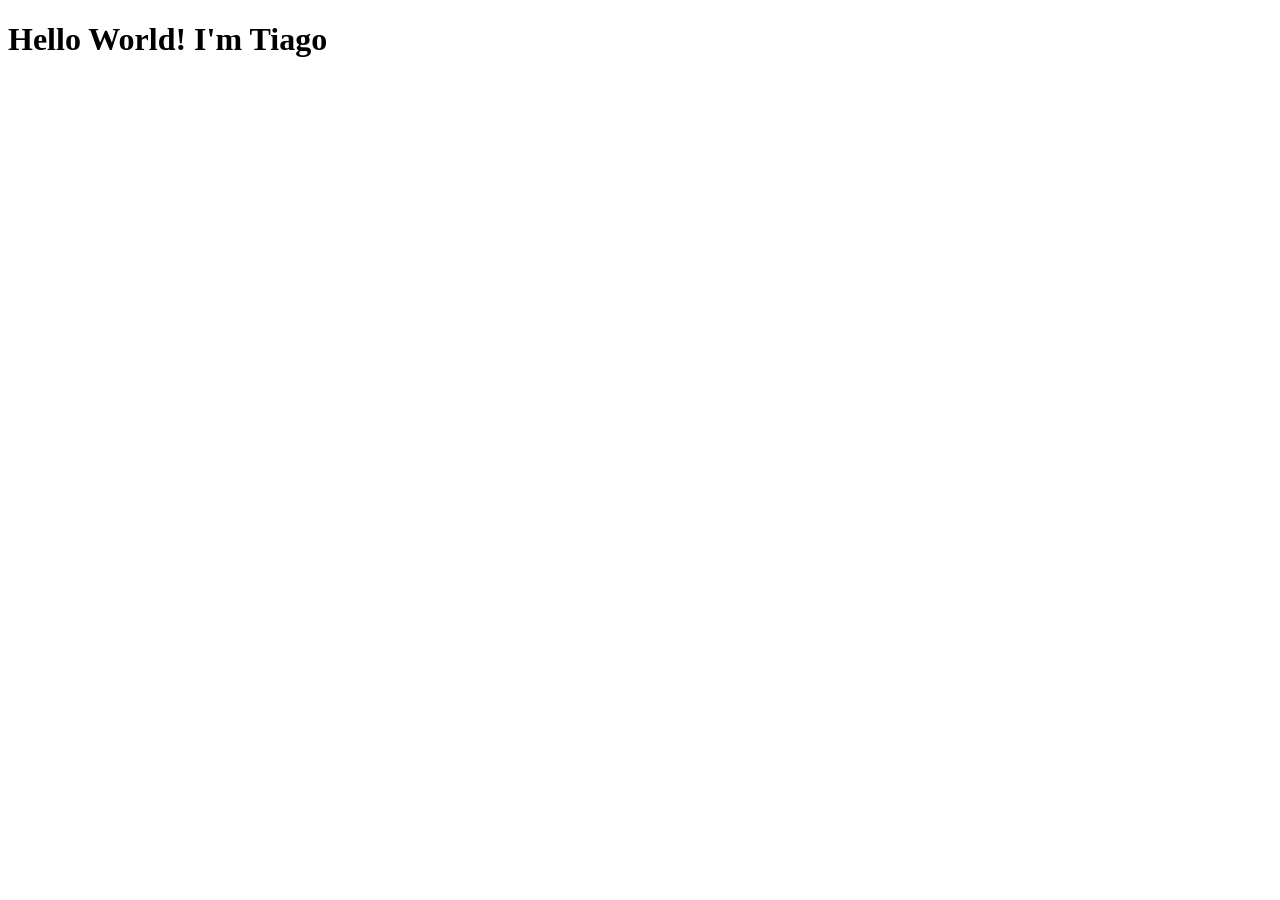
<file: index.html>
<!DOCTYPE html>
<html lang="pt-br">
<head>
    <meta charset="UTF-8">
    <meta name="viewport" content="width=device-width, initial-scale=1.0">
    <title>Hello World</title>
</head>
<body>
    <h1>Hello World! I'm Tiago</h1>
</body>
</html>
</file>
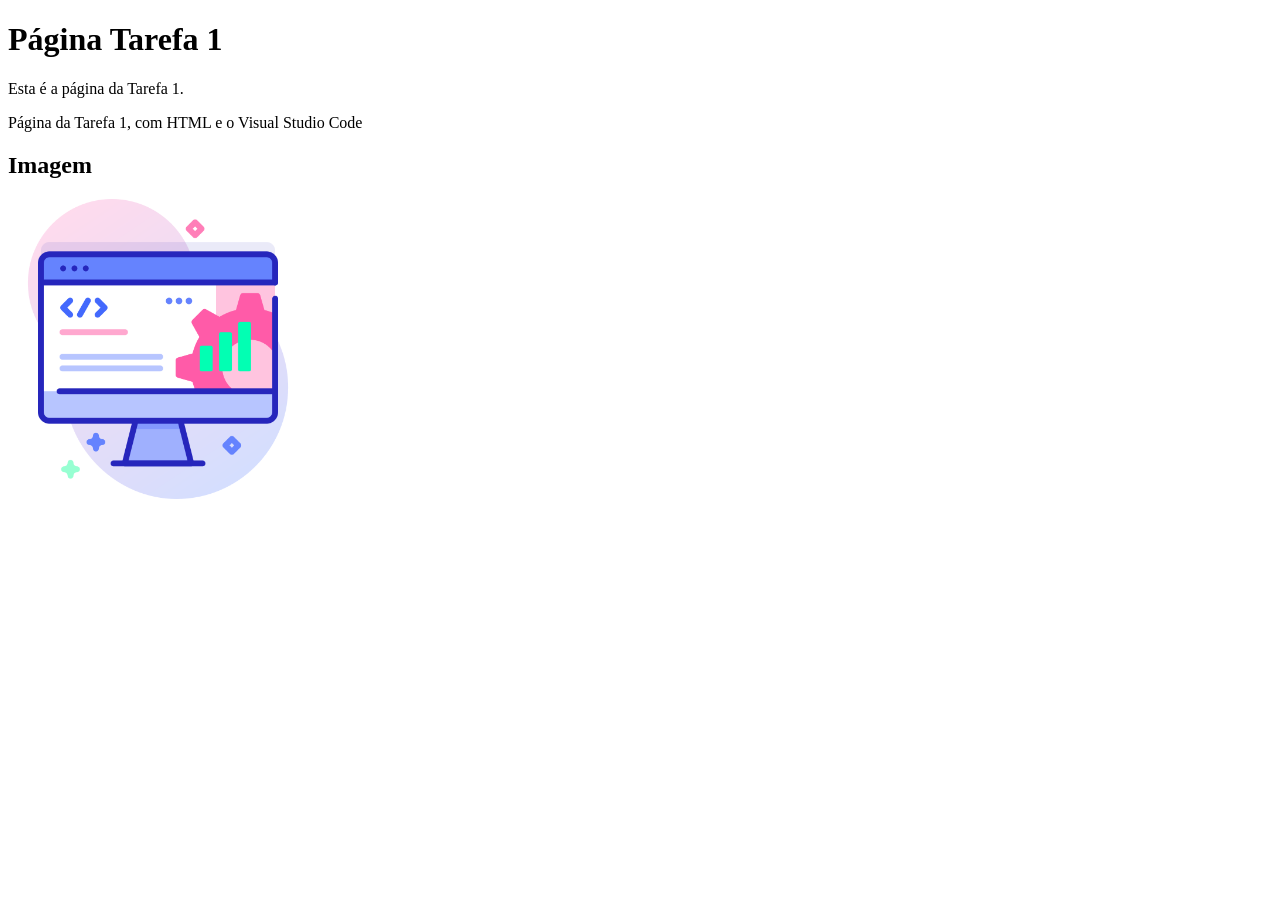
<file: Tarefa 1/index.html>
<!DOCTYPE html>
<html lang="pt-br">
<head>
    <meta charset="UTF-8">
    <meta name="viewport" content="width=device-width, initial-scale=1.0">
    <title>Tarefa 1</title>
</head>
<body>
    <h1> Página Tarefa 1</h1>
    <p>Esta é a página da Tarefa 1.</p>
    <p>Página da Tarefa 1, com HTML e o Visual Studio Code</p>
    <h2>Imagem</h2>
    <img src="2210153.png" alt="Imagem do Projeto" width="300">
</body>
</html>
</file>
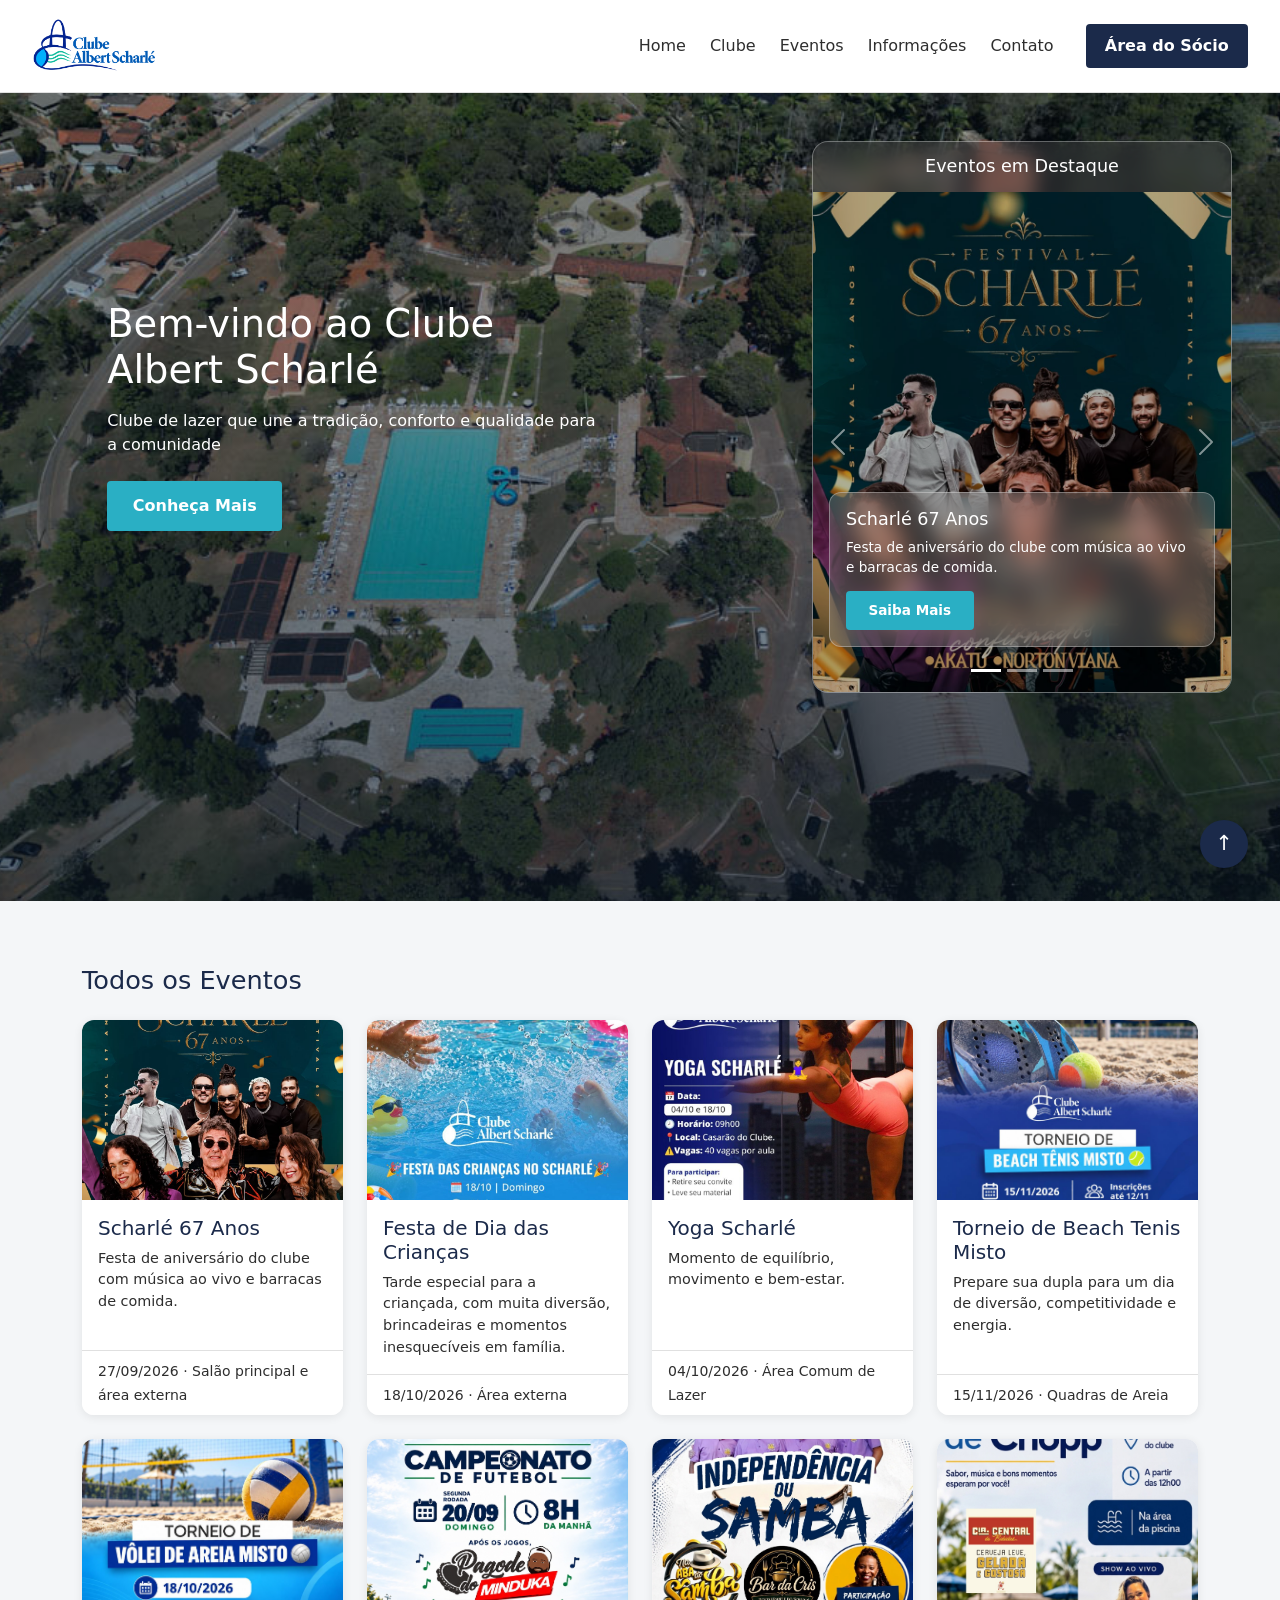
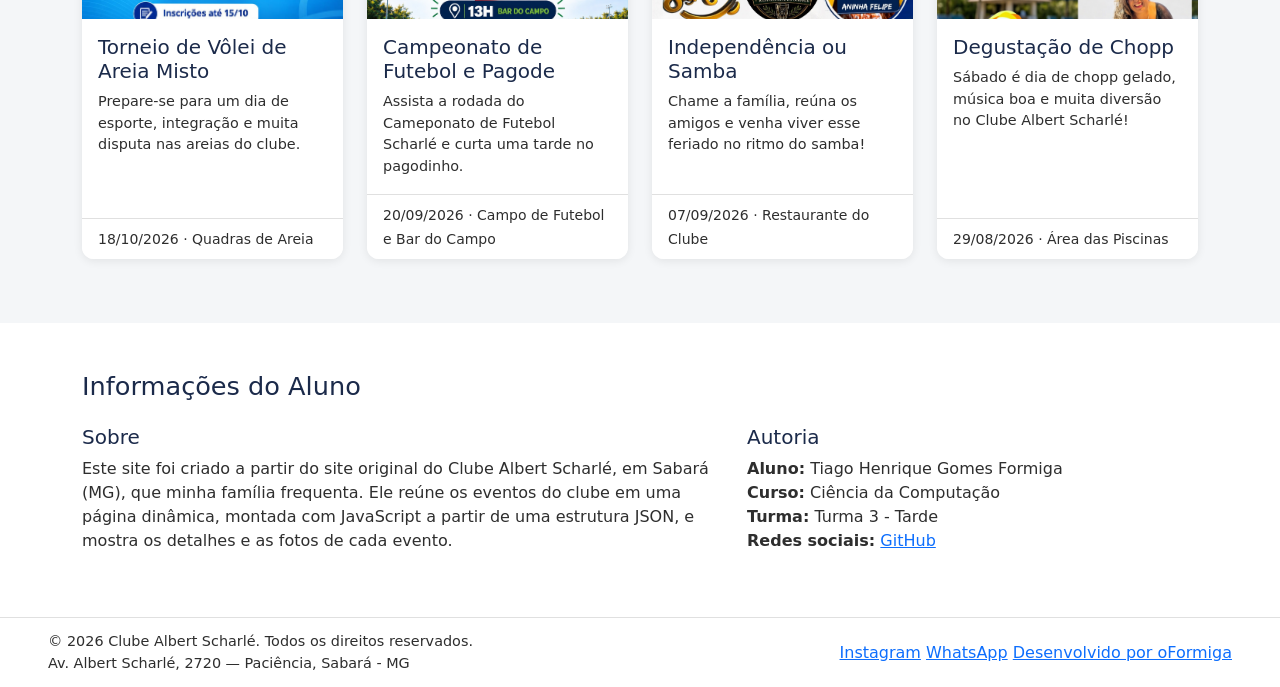
<file: Trabalho1/index.html>
<!DOCTYPE html>
<html lang="pt-br">
<head>
    <meta charset="UTF-8">
    <meta name="viewport" content="width=device-width, initial-scale=1.0">
    <link href="https://cdn.jsdelivr.net/npm/bootstrap@5.3.3/dist/css/bootstrap.min.css" rel="stylesheet">
    <link rel="stylesheet" href = "./assets/css/style.css">
    <title>Trabalho Prático 1</title>
</head>
<body>
    <header id="topo" class="cabecalho">
    <a href="index.html"><img class="logo" src="./assets/images/logo.png" alt="Logo do Clube"></a>
    <nav class="menus">
        <ul>
            <li><a class="home" href ="index.html">Home</a></li>
            <li><a href="clube.html">Clube</a></li>
            <li><a href="eventos.html">Eventos</a></li>
            <li><a href="info.html">Informações</a></li>
            <li><a href="contato.html">Contato</a></li>
        </ul>
         <a class="socio" href="socio.html">Área do Sócio</a>
    </nav>
</header>
    <main>
        <img class="banner" src="./assets/images/banner.jpg" alt="Banner do Clube">
        <section class="conteudo">
            <h1>Bem-vindo ao Clube Albert Scharlé</h1>
            <p class="resumo">Clube de lazer que une a tradição, conforto e qualidade para a comunidade</p>
            <a class="descubra" href="info.html">Conheça Mais</a>
        </section>

        <section class="secao-evento" id="destaque">
            <article class="proximo-evento">
                <h2>Eventos em Destaque</h2>
                <div id="carrossel"></div>
            </article>
        </section>
    </main>

    <section class="destaques" id="eventos">
        <div class="container">
            <h2 class="titulo-secao">Todos os Eventos</h2>
            <div id="cards" class="row row-cols-1 row-cols-sm-2 row-cols-lg-3 row-cols-xl-4 g-4"></div>
        </div>
    </section>

    <section class="sobre" id="sobre">
        <div class="container">
            <h2 class="titulo-secao">Informações do Aluno</h2>
            <div class="row g-4">
                <div class="col-12 col-md-7">
                    <h3 class="h5">Sobre</h3>
                    <p>
                        Este site foi criado a partir do site original do Clube Albert Scharlé, 
                        em Sabará (MG), que minha família frequenta. Ele reúne os eventos do clube 
                        em uma página dinâmica, montada com JavaScript a partir de uma estrutura 
                        JSON, e mostra os detalhes e as fotos de cada evento.
                    </p>
                </div>
                <div class="col-12 col-md-5">
                    <h3 class="h5">Autoria</h3>
                    <ul class="list-unstyled">
                        <li><strong>Aluno:</strong> Tiago Henrique Gomes Formiga</li>
                        <li><strong>Curso:</strong> Ciência da Computação</li>
                        <li><strong>Turma:</strong> Turma 3 - Tarde</li>
                        <li>
                            <strong>Redes sociais:</strong>
                            <a href="https://github.com/oFormiga" target="_blank" rel="noopener">GitHub</a>
                        </li>
                    </ul>
                </div>
            </div>
        </div>
    </section>

    <footer class="rodape">
    <div class="rodape-info">
        <p>&copy; 2026 Clube Albert Scharlé. Todos os direitos reservados.</p>
        <p>Av. Albert Scharlé, 2720 — Paciência, Sabará - MG</p>
    </div>

    <div class="rodape-redes">
        <a href="https://instagram.com" target="_blank" rel="noopener">Instagram</a>
        <a href="https://wa.me/5531000000000" target="_blank" rel="noopener">WhatsApp</a>
        <a href="https://github.com/oFormiga" target="_blank" rel="noopener">Desenvolvido por oFormiga</a>
    </div>

    <a class="voltar-topo" href="#topo">&uarr;</a>
</footer>
<script src="https://cdn.jsdelivr.net/npm/bootstrap@5.3.3/dist/js/bootstrap.bundle.min.js"></script>
<script src="assets/js/app.js"></script>
</body>
</html>
</file>
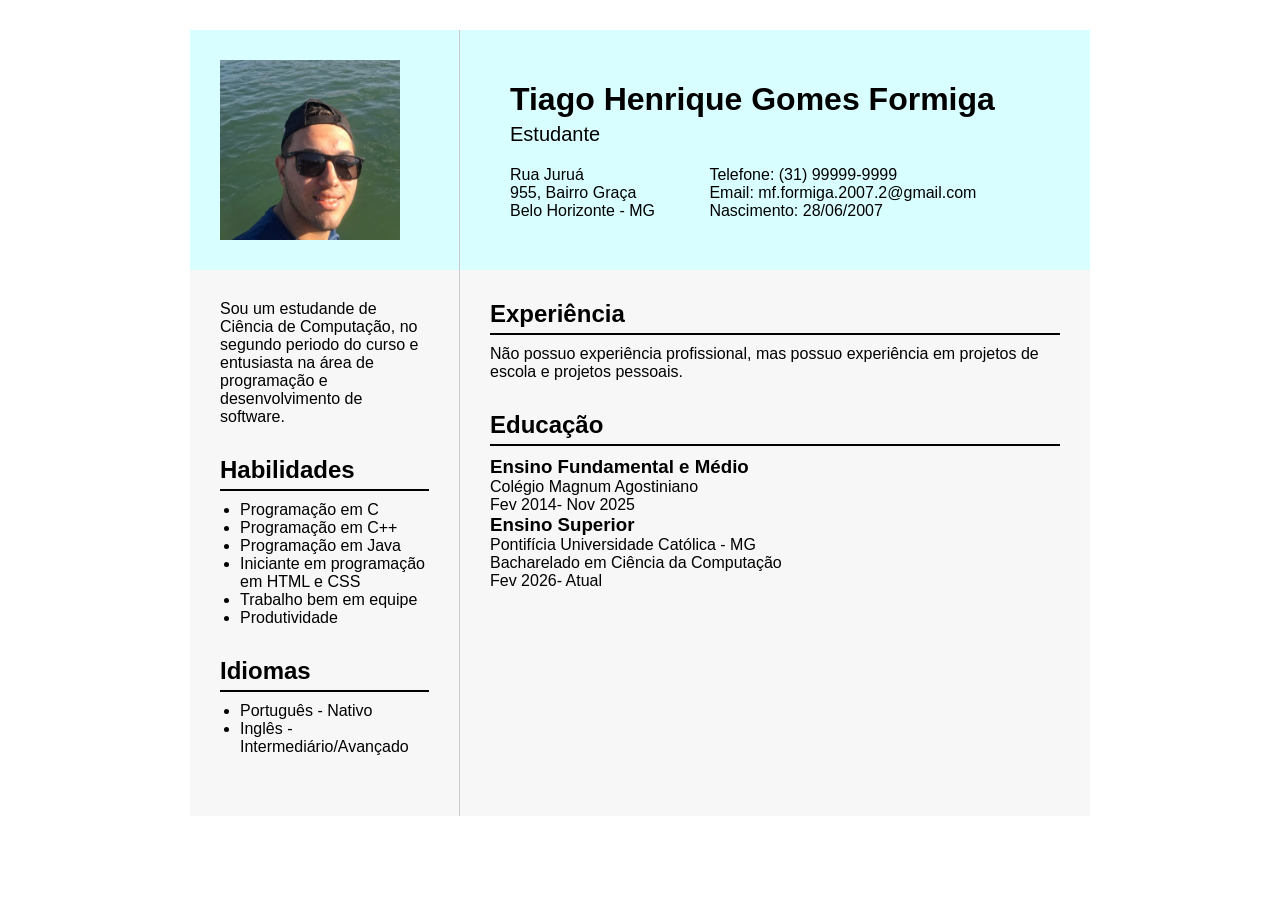
<file: Curriculo/public/index.html>
<!DOCTYPE html>
<html lang="pt-br">
<head>
    <meta charset="UTF-8">
    <meta name="viewport" content="width=device-width, initial-scale=1.0">
    <title>Curriculo Vitae</title>
    <link rel="stylesheet" href="style.css">
</head>
<body>
    <header class="cabeçalho">
        <div class="foto-perfil">
            <img src="foto.jpeg" alt="Foto de Perfil">
        </div>
        <div class="informacoes-pessoais">
            <h1>Tiago Henrique Gomes Formiga</h1>
            <h2>Estudante</h2>
            <p class = "endereço">Rua Juruá<br>955, Bairro Graça<br>Belo Horizonte - MG</p>
            <p class = "informacoes">Telefone: (31) 99999-9999<br>Email: mf.formiga.2007.2@gmail.com<br>Nascimento: 28/06/2007</p>
        </div>
    </header>
    <div class="corpo">
        <main class = "principal">
            <section class = "experiencia">
                <h1>Experiência</h1>
                <p>Não possuo experiência profissional, mas possuo experiência em projetos de escola e projetos pessoais.</p>
            </section>
            <section class = "educacao">
                <h1>Educação</h1>
                <article>
                    <h3>Ensino Fundamental e Médio</h3>
                    <p>Colégio Magnum Agostiniano</p>
                    <p> Fev 2014- Nov 2025</p>
                </article>
                <article>
                    <h3>Ensino Superior</h3>
                    <p>Pontifícia Universidade Católica - MG</p>
                    <p>Bacharelado em Ciência da Computação</p>
                    <p> Fev 2026- Atual</p>
                </article>
            </section>
        </main>
        <aside class ="lateral">
            <section class = "resumo">
                <p>Sou um estudande de Ciência de Computação, no segundo periodo do curso e entusiasta na área de programação e desenvolvimento de software.</p>
            </section>
            <section class = "habilidades">
                <h2>Habilidades</h2>
                <ul>
                    <li>Programação em C</li>
                    <li>Programação em C++</li>
                    <li>Programação em Java</li>
                    <li>Iniciante em programação em HTML e CSS</li>
                    <li>Trabalho bem em equipe</li>
                    <li>Produtividade</li>
                </ul>
            </section>
            <section class = "idiomas">
                <h2>Idiomas</h2>
                <ul>
                    <li>Português - Nativo</li>
                    <li>Inglês - Intermediário/Avançado</li>
                </ul>
            </section>
        </aside>
    </div>
</body>
</html>
</file>
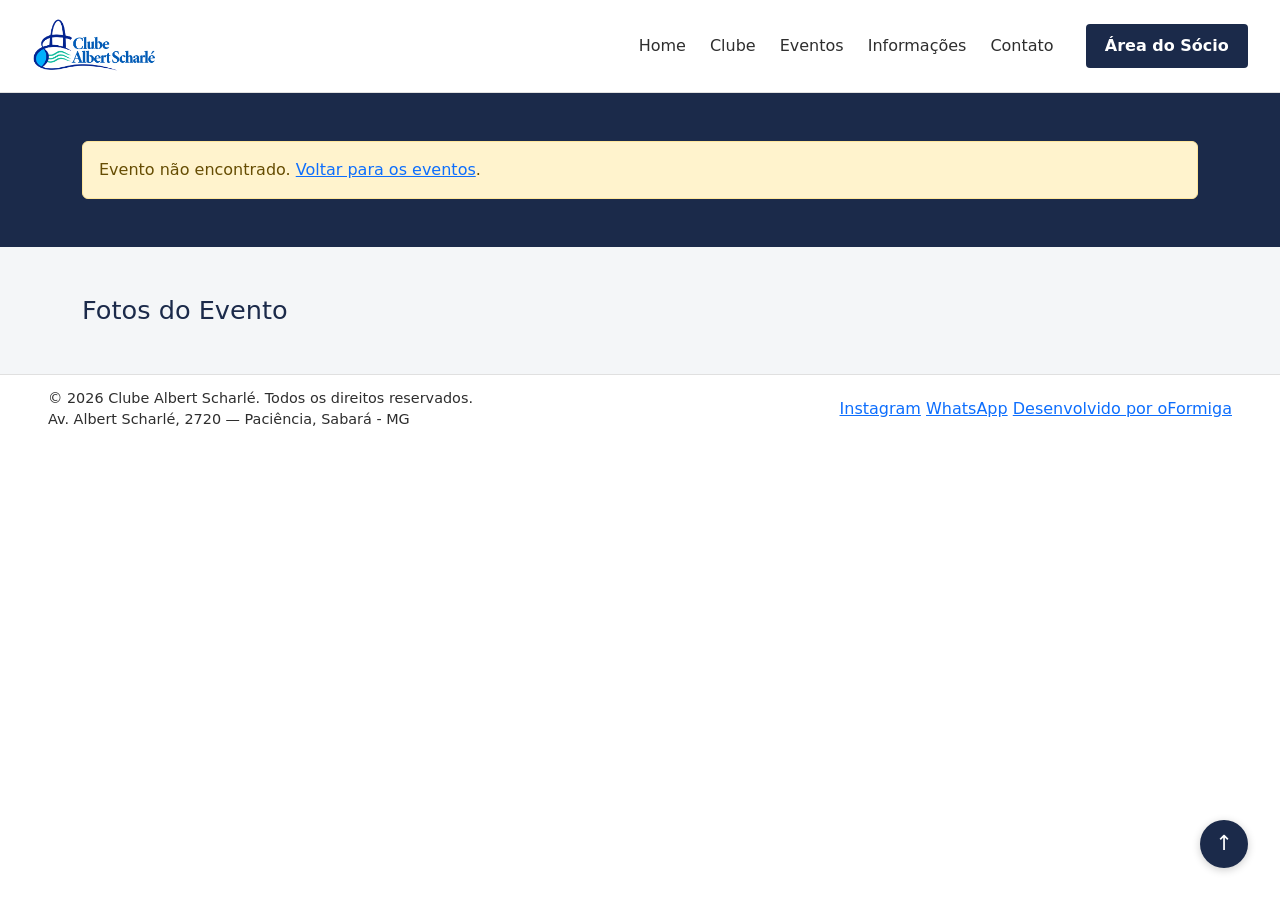
<file: Trabalho1/detalhes.html>
<!DOCTYPE html>
<html lang="pt-br">
<head>
    <meta charset="UTF-8">
    <meta name="viewport" content="width=device-width, initial-scale=1.0">
    <link href="https://cdn.jsdelivr.net/npm/bootstrap@5.3.3/dist/css/bootstrap.min.css" rel="stylesheet">
    <link rel="stylesheet" href="./assets/css/style.css">
    <title>Detalhes do Evento - Clube Albert Scharlé</title>
</head>
<body>
    <header id="topo" class="cabecalho">
    <a href="index.html"><img class="logo" src="./assets/images/logo.png" alt="Logo do Clube"></a>
    <nav class="menus">
        <ul>
            <li><a class="home" href ="index.html">Home</a></li>
            <li><a href="clube.html">Clube</a></li>
            <li><a href="eventos.html">Eventos</a></li>
            <li><a href="info.html">Informações</a></li>
            <li><a href="contato.html">Contato</a></li>
        </ul>
         <a class="socio" href="socio.html">Área do Sócio</a>
    </nav>
</header>

    <main class="detalhes">
        <section class="detalhe-info">
            <div id="info-evento"></div>
        </section>

        <section class="fotos-secao">
            <div class="container">
                <h2 class="titulo-secao">Fotos do Evento</h2>
                <div id="fotos-evento" class="row row-cols-1 row-cols-sm-2 row-cols-lg-3 g-4"></div>
            </div>
        </section>
    </main>

    <footer class="rodape">
        <div class="rodape-info">
            <p>&copy; 2026 Clube Albert Scharlé. Todos os direitos reservados.</p>
            <p>Av. Albert Scharlé, 2720 — Paciência, Sabará - MG</p>
        </div>

        <div class="rodape-redes">
            <a href="https://instagram.com" target="_blank" rel="noopener">Instagram</a>
            <a href="https://wa.me/5531000000000" target="_blank" rel="noopener">WhatsApp</a>
            <a href="https://github.com/oFormiga" target="_blank" rel="noopener">Desenvolvido por oFormiga</a>
        </div>

        <a class="voltar-topo" href="#topo">&uarr;</a>
    </footer>

    <script src="./assets/js/app.js"></script>
</body>
</html>
</file>
<file: Trabalho1/assets/css/style.css>
* {
        margin: 0;
        padding: 0;
        box-sizing: border-box;
    }

html {
    scroll-behavior: smooth;
}

.cabecalho {
    display: flex;
    align-items: center;
    justify-content: space-between;
    padding: 1rem 2rem;
    background-color: #FFFFFF;
    border-bottom: 1px solid #E0E0E0;
    position: static;
    top: 0;
    z-index: 10;
}

.logo {
    height:60px;
    width: auto;
}

.menus {
    display: flex;
    align-items: center;
    gap: 2rem;
}

.menus ul {
    display: flex;
    list-style: none;
    gap: 1.5rem;
    margin: 0;
    padding: 0;
}

.menus a {
    text-decoration: none;
    color: #2E2E2E;
    font-weight: 500;
}

.menus :hover{
    color: #2AAFC4;
}

.menus a.socio {
    background-color: #1B2A4A;
    color: #FFFFFF;
    padding: 0.6rem 1.2rem;
    border-radius: 4px;
    font-weight: 600;
    cursor: pointer;
    transition: background-color 0.2s ease;
}

.menus a.socio:hover {
    background-color: #2AAFC4;
}


main {
    position: relative;
    min-height: calc(100vh - 92px);
    overflow: hidden;
    display: flex;
    justify-content: space-between;
    align-items: flex-start;
    padding: 3rem;
}

.banner {
    position: absolute;
    inset: 0;
    width: 100%;
    height: 100%;
    object-fit: cover;
    z-index: -2;
}

main::before {
    content: "";
    position: absolute;
    inset: 0;
    background: linear-gradient(180deg, rgba(10,20,35,0.3), rgba(10,20,35,0.65));
    z-index: -1;
}

.conteudo {
    color: #FFFFFF;
    max-width: 500px;
    margin-top: 10rem;
    margin-left: 5%;
}

.conteudo h1 {
    font-size: 2.4rem;
    margin-bottom: 1rem;
}

.resumo {
    margin-bottom: 1.5rem;
}

.descubra {
    display: inline-block;
    background-color: #2AAFC4;
    color: #FFFFFF;
    padding: 0.8rem 1.6rem;
    border-radius: 4px;
    text-decoration: none;
    font-weight: 600;
}

.descubra:hover {
    background-color: #1F8A9C;
}

.proximo-evento {
    width: 420px;
    border-radius: 16px;
    overflow: hidden;
    background: rgba(255, 255, 255, 0.15);
    backdrop-filter: blur(10px);
    -webkit-backdrop-filter: blur(10px);
    border: 1px solid rgba(255, 255, 255, 0.25);
}

.proximo-evento h2 {
    margin: 0;
    padding: 0.9rem 1.2rem;
    color: #FFFFFF;
    background: rgba(0, 0, 0, 0.25);
    font-size: 1.1rem;
    text-align: center;
}

.evento-corpo {
    position: relative;
    min-height: 500px;
}

.evento {
    position: absolute;
    inset: 0;
    width: 100%;
    height: 100%;
    object-fit: cover;
    filter: brightness(0.7);
    z-index: 0;
}

.evento-texto {
    position: absolute;
    left: 1rem;
    right: 1rem;
    bottom: 2.8rem;
    z-index: 2;
    background: rgba(255, 255, 255, 0.2);
    backdrop-filter: blur(12px);
    -webkit-backdrop-filter: blur(12px);
    border: 1px solid rgba(255, 255, 255, 0.3);
    border-radius: 12px;
    padding: 1rem;
    color: #FFFFFF;
    font-size: 0.85rem;
}

.evento-texto h3 {
    font-size: 1.1rem;
    margin-bottom: 0.4rem;
}

.evento-texto a {
    color: #FFFFFF;
    text-decoration: none;
}

.descricao-evento {
    margin-bottom: 0.8rem;
}

.carousel-control-prev,
.carousel-control-next {
    width: 12%;
}

.carousel-indicators {
    margin-bottom: 0.6rem;
}

.saiba-mais {
    display: inline-block;
    background-color: #2AAFC4;
    color: #FFFFFF;
    padding: 0.6rem 1.4rem;
    border-radius: 4px;
    font-weight: 600;
    text-decoration: none;
}

.saiba-mais:hover {
    background-color: #1F8A9C;
}

.rodape {
    display: flex;
    align-items: center;
    justify-content: space-between;
    background-color: #FFFFFF;
    padding: 0.8rem 3rem;
    border-top: 1px solid #E0E0E0;
    color: #2E2E2E;
}

.rodape p {
    font-size: 0.9rem;
    margin: 0;
}

.voltar-topo {
    position: fixed;
    bottom: 2rem;
    right: 2rem;
    width: 48px;
    height: 48px;
    display: flex;
    align-items: center;
    justify-content: center;
    background-color: #1B2A4A;
    color: #FFFFFF;
    border-radius: 50%;
    text-decoration: none;
    font-size: 1.3rem;
    box-shadow: 0 2px 8px rgba(0,0,0,0.2);
    transition: background-color 0.2s ease;
    z-index: 20;
}

.voltar-topo:hover {
    background-color: #2AAFC4;
}

.destaques {
    padding: 4rem 0;
    background-color: #F4F6F8;
}

.titulo-secao {
    color: #1B2A4A;
    font-size: 1.6rem;
    margin-bottom: 1.5rem;
}

.card-evento {
    background-color: #FFFFFF;
    border: none;
    border-radius: 12px;
    overflow: hidden;
    box-shadow: 0 2px 10px rgba(0,0,0,0.08);
}

.card-evento img {
    width: 100%;
    height: 180px;
    object-fit: cover;
    display: block;
}

.card-evento .card-title {
    color: #1B2A4A;
}

.card-evento .card-title a {
    color: inherit;
    text-decoration: none;
}

.card-evento .card-title a:hover {
    color: #2AAFC4;
}

.card-evento .card-text {
    color: #2E2E2E;
    font-size: 0.9rem;
}

.card-evento .card-footer {
    background-color: #FFFFFF;
    border-top: 1px solid #E0E0E0;
    color: #2E2E2E;
}

.sobre {
    padding: 3rem 0;
    background-color: #FFFFFF;
}

.sobre h3 {
    color: #1B2A4A;
}

.sobre p,
.sobre li {
    color: #2E2E2E;
}

@media (max-width: 768px) {

    .cabecalho {
        flex-direction: column;
        gap: 1rem;
        padding: 1rem;
    }

    .menus {
        flex-direction: column;
        gap: 1rem;
    }

    .menus ul {
        flex-wrap: wrap;
        justify-content: center;
    }

    main {
        flex-direction: column;
        min-height: 0;
        padding: 1.5rem;
    }

    .banner {
        position: static;
        width: 100%;
        height: 220px;
        margin-bottom: 1.5rem;
    }

    main::before {
        display: none;
    }

    .conteudo {
        color: #2E2E2E;
        margin: 0 0 2rem 0;
        max-width: 100%;
    }

    .conteudo h1 {
        color: #1B2A4A;
    }

    .proximo-evento {
        width: 100%;
    }

    .destaques {
        padding: 2rem 0;
    }

    .rodape {
        flex-direction: column;
        gap: 0.8rem;
        text-align: center;
    }

    .secao-evento {
        width: 100%;
    }

    .evento-corpo {
        position: relative;
        height: 480px;
        min-height: 0;
    }

    .evento-texto {
        position: absolute;
        left: 1rem;
        right: 1rem;
        bottom: 2.8rem;
    }
}

.detalhe-info {
    position: relative;
    overflow: hidden;
    padding: 3rem 0;
    background-color: #1B2A4A;
}

.detalhe-fundo {
    position: absolute;
    inset: 0;
    width: 100%;
    height: 100%;
    object-fit: cover;
    filter: blur(14px) brightness(0.45);
    transform: scale(1.1);
}

.detalhe-conteudo {
    position: relative;
    z-index: 1;
}

.titulo-claro {
    color: #FFFFFF;
}

.detalhe-foto {
    width: 100%;
    max-height: 460px;
    object-fit: cover;
    display: block;
    border-radius: 16px;
    box-shadow: 0 6px 24px rgba(0, 0, 0, 0.35);
}

.detalhe-card {
    background: rgba(255, 255, 255, 0.15);
    backdrop-filter: blur(12px);
    -webkit-backdrop-filter: blur(12px);
    border: 1px solid rgba(255, 255, 255, 0.3);
    border-radius: 16px;
    padding: 1.5rem;
    color: #FFFFFF;
}

.detalhe-categoria {
    display: inline-block;
    background-color: #2AAFC4;
    color: #FFFFFF;
    padding: 0.25rem 0.8rem;
    border-radius: 999px;
    font-size: 0.8rem;
    font-weight: 600;
    margin-bottom: 0.8rem;
}

.detalhe-titulo {
    font-size: 2rem;
    margin-bottom: 0.8rem;
}

.detalhe-texto {
    margin-bottom: 1.2rem;
}

.detalhe-dados {
    margin-bottom: 1.4rem;
}

.dado {
    background: rgba(0, 0, 0, 0.25);
    border-radius: 10px;
    padding: 0.7rem 0.9rem;
    height: 100%;
}

.dado span {
    display: block;
    font-size: 0.75rem;
    text-transform: uppercase;
    letter-spacing: 0.05em;
    opacity: 0.8;
}

.dado strong {
    display: block;
    margin-top: 0.2rem;
}

.fotos-secao {
    padding: 3rem 0;
    background-color: #F4F6F8;
}

.foto-item {
    margin: 0;
}

.foto-item img {
    width: 100%;
    height: 220px;
    object-fit: cover;
    display: block;
    border-radius: 12px;
    box-shadow: 0 2px 10px rgba(0, 0, 0, 0.08);
}

.foto-item figcaption {
    margin-top: 0.5rem;
    text-align: center;
    font-weight: 600;
    color: #1B2A4A;
}

.sem-fotos {
    color: #2E2E2E;
}

@media (max-width: 768px) {
    .detalhe-titulo {
        font-size: 1.6rem;
    }

    .detalhe-info {
        padding: 2rem 0;
    }
}

main.detalhes {
    display: block;
    min-height: 0;
    padding: 0;
    overflow: visible;
}

main.detalhes::before {
    display: none;
}
</file>
<file: Curriculo/public/style.css>
* {
    margin: 0;
    padding: 0;
    box-sizing: border-box;
}

body {
    font-family: Arial, sans-serif;
    background-color: white;
}

.cabeçalho {
    width: 900px;
    margin: 30px auto 0;
    padding: 30px;
    background-color :rgb(217, 254, 255);
    display: flex;
    align-items: center;

    position: relative;
}

.cabeçalho::after {
    content: "";
    position: absolute;
    top: 0;
    bottom: 0;
    left: 269px;
    border-left: 1px solid #ccc;
}

.foto-perfil {
    width: 180px;
    height: 180px;
    margin-right: 30px;
    flex-shrink: 0;
}

.foto-perfil img {
    width: 100%;
    height: 100%;
    object-fit: cover;
}

.informacoes-pessoais {
    margin-left: 80px;
    flex: 1;
}

.informacoes-pessoais h1 {
    font-size: 32px;
    margin-bottom: 5px;
}

.informacoes-pessoais h2 {
    font-size: 20px;
    font-weight: normal;
    margin-bottom: 20px;
}

.endereço {
    display: inline-block;
    margin-right: 50px;
}

.informacoes {
    display: inline-block;
}

.corpo{
    width:900px;
    margin: 0 auto;
    background-color: #f7f7f7;
    display: flex;
    flex-direction: row-reverse;
}

.lateral {
    width: 30%;
    padding: 30px;
    border-right: 1px solid #ccc;
}

.principal {
    width: 70%;
    padding: 30px;
}

.lateral section,
.principal section {
    margin-bottom: 30px;
}

.lateral h2,
.principal h1 {
    margin-bottom: 10px;
    padding-bottom: 5px;
    border-bottom: 2px solid black;
}

.lateral ul{
    padding-left: 20px;
}
</file>
